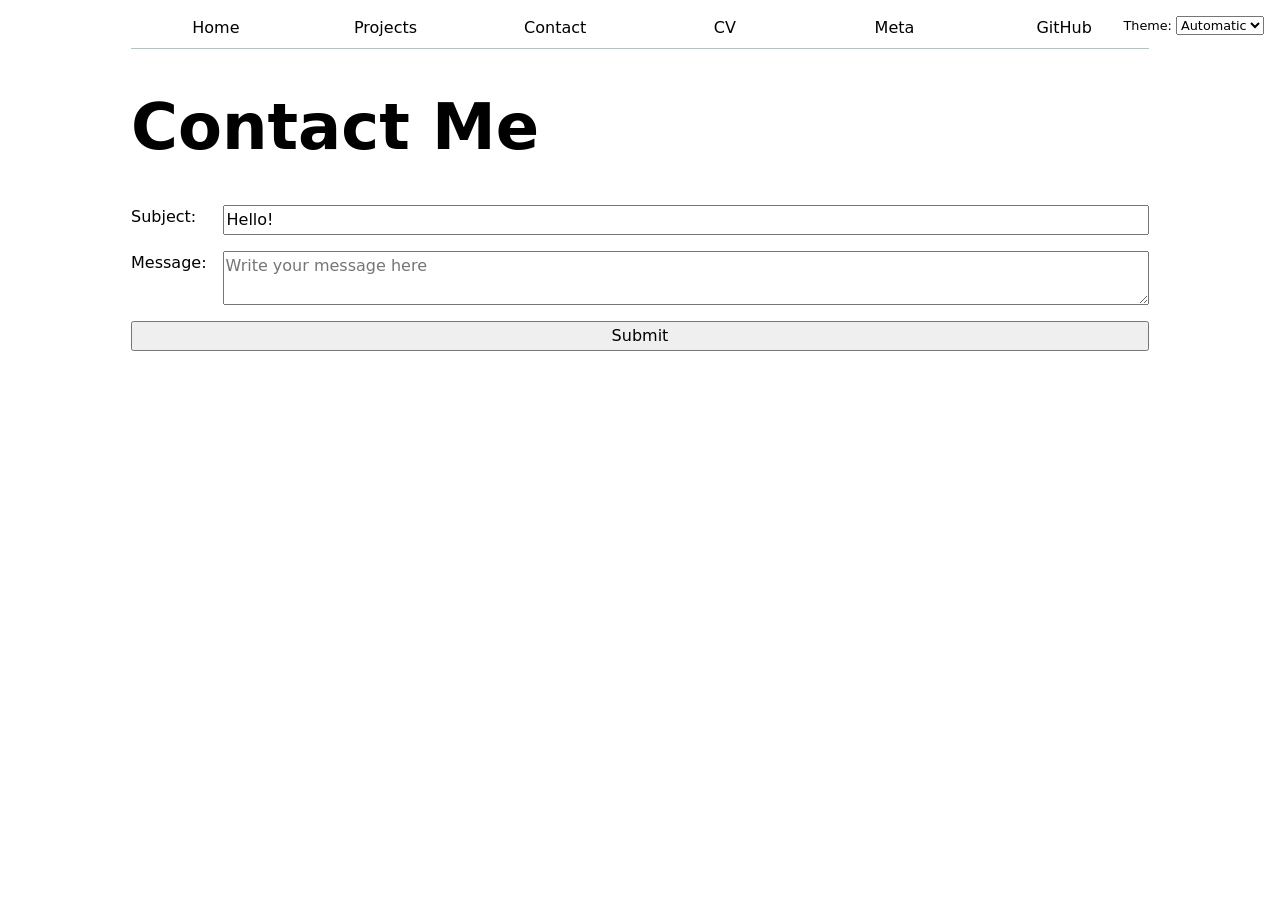
<file: contact/index.html>
<!DOCTYPE html>
<html lang="en">
<head>
    <meta charset="UTF-8">
    <meta name="viewport" content="width=device-width, initial-scale=1.0">
    <title>Contact | Calvin Chen: Personal site and portfolio</title>
    <link rel="stylesheet" href="../style.css">
    <script type="module" src="../global.js"></script>
</head>
<body>
<h1>Contact Me</h1>

    <form action="mailto:cac028@ucsd.edu" method="GET">
        <label>
            Subject: <input name="subject" value="Hello!">
        </label>

        <label>
            Message: <textarea name="body" placeholder="Write your message here"></textarea>
        </label>

        <button>Submit</button>
    </form>
</body>
</html>
</file>
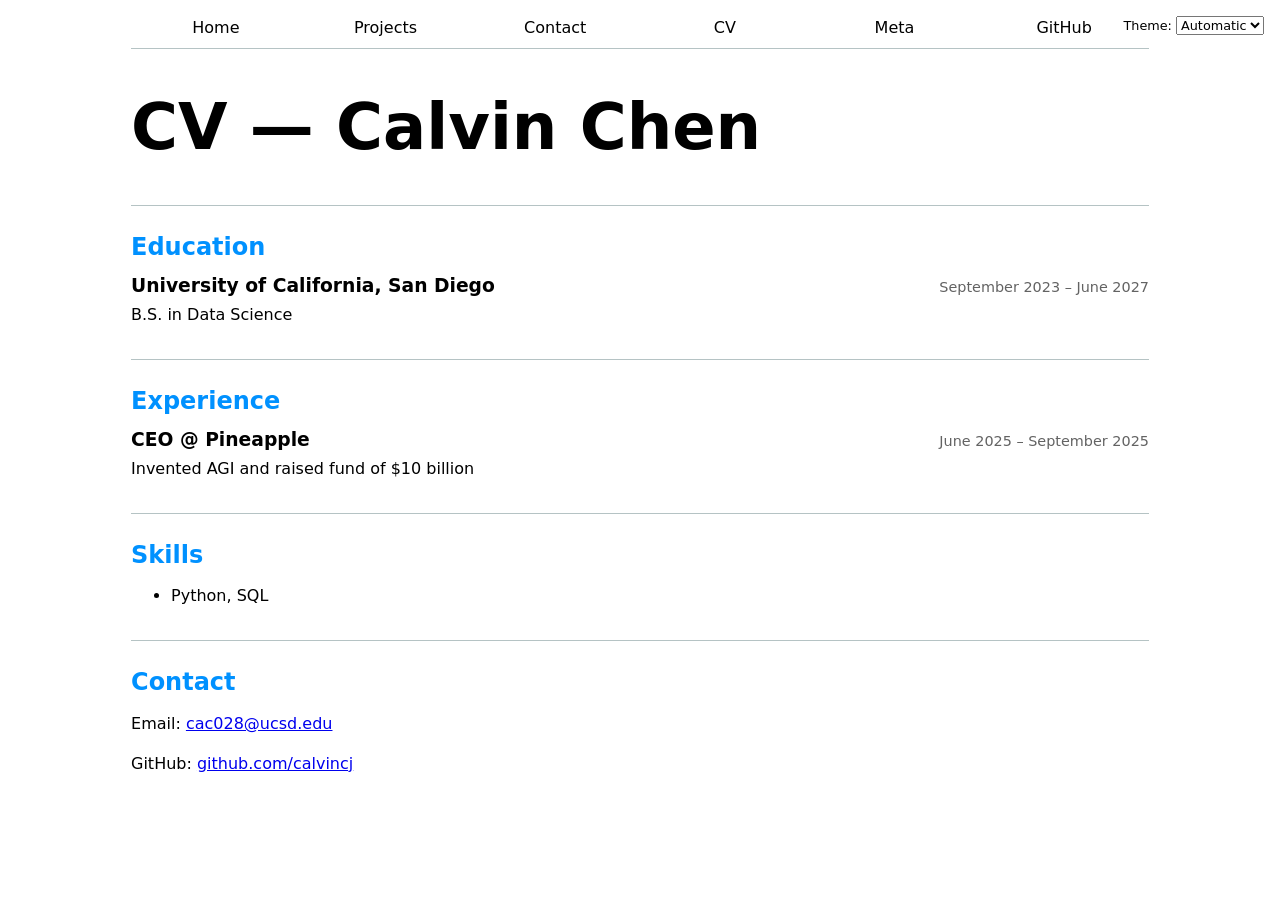
<file: cv/index.html>
<!DOCTYPE html>
<html lang="en">
<head>
    <meta charset="UTF-8">
    <meta name="viewport" content="width=device-width, initial-scale=1.0">
    <title>CV | Calvin Chen: Personal site and portfolio</title>
    <link rel="stylesheet" href="../style.css">
    <script type="module" src="../global.js"></script>
</head>
<body>
<h1>CV — Calvin Chen</h1>

    <section>
        <h2>Education</h2>
        <article>
            <header>
                <h3>University of California, San Diego</h3>
                <p><time datetime="2023-09">September 2023</time> – <time datetime="2027-06">June 2027</time></p>
            </header>
            <p>B.S. in Data Science</p>
        </article>
    </section>

    <section>
        <h2>Experience</h2>
        <article>
            <header>
                <h3>CEO @ Pineapple</h3>
                <p><time datetime="2025-06">June 2025</time> – <time datetime="2025-09">September 2025</time></p>
            </header>
            <p>Invented AGI and raised fund of $10 billion</p>
        </article>
    </section>

    <section>
        <h2>Skills</h2>
        <ul>
            <li>Python, SQL</li>
        </ul>
    </section>

    <section>
        <h2>Contact</h2>
        <p>Email: <a href="mailto:cac028@ucsd.edu">cac028@ucsd.edu</a></p>
        <p>GitHub: <a href="https://github.com/calvincj" target="_blank">github.com/calvincj</a></p>
    </section>
</body>
</html>
</file>
<file: style.css>
html {
  --color-accent: oklch(65% 50% 250);
  accent-color: var(--color-accent);
  color-scheme: light dark;
}

body {
  /* Set line height to 1.5 times the font size
	   and use the OS’s UI font as the website font
	 */
  font: 100%/1.5 system-ui;
  max-width: 100ch;
  margin-inline: auto;
}

input, textarea, button, select {
  font: inherit;
}

h1, h2, h3, h4, h5, h6 {
  line-height: 1.1;
  text-wrap: balance;
}

h1 {
  font-size: 400%;
}

.projects {
  display: grid;
  grid-template-columns: repeat(auto-fill, minmax(15em, 1fr));
  gap: 1em;
}

.projects article {
  display: grid;
  grid-template-rows: subgrid;
  grid-row: span 3;
  gap: 1em;
}

.projects article h2 {
  margin: 0;
}

.project-info {
  display: flex;
  flex-direction: column;
}

.project-year {
  font-family: Baskerville, serif;
  font-variant-numeric: oldstyle-nums;
  color: oklch(50% 0% 0);
  margin: 0;
}

/* Pie chart */
#projects-pie-plot {
  max-width: 20em;
  margin-block: 2em;
  overflow: visible;
}

#projects-pie-plot path {
  cursor: pointer;
  transition: 300ms;
}

#projects-pie-plot:has(path:hover) path:not(:hover) {
  opacity: 0.5;
}

.selected {
  --color: oklch(60% 45% 0) !important;
}

.selected:is(path) {
  fill: var(--color);
}

/* Legend */
.viz-container {
  display: flex;
  align-items: center;
  gap: 2em;
  flex-wrap: wrap;
}

.legend {
  display: grid;
  grid-template-columns: repeat(auto-fill, minmax(9em, 1fr));
  gap: 0.5em;
  flex: 1;
  list-style: none;
  padding: 0.75em;
  margin: 0;
  border: 1px solid oklch(80% 3% 200);
  border-radius: 0.5em;
}

.legend-item {
  display: flex;
  align-items: center;
  gap: 0.4em;
}

.swatch {
  display: inline-block;
  width: 1em;
  aspect-ratio: 1 / 1;
  background-color: var(--color);
  border-radius: 3px;
  flex-shrink: 0;
}

/* Search bar */
.searchBar {
  display: block;
  width: 100%;
  padding: 0.5em;
  margin-block: 1em;
  box-sizing: border-box;
  border: 1px solid oklch(80% 3% 200);
  border-radius: 0.3em;
}

form {
  display: grid;
  grid-template-columns: auto 1fr;
  gap: 1em;
}

form label {
  display: grid;
  grid-template-columns: subgrid;
  grid-column: 1 / -1;
}

form button {
  grid-column: 1 / -1;
}

/* GitHub profile stats */
#profile-stats dl {
  display: grid;
  grid-template-columns: repeat(4, 1fr);
  gap: 0.5em 1em;
  text-align: center;
  margin-block: 1em;
}

#profile-stats dt {
  grid-row: 1;
  font-size: 0.85em;
  color: oklch(50% 0% 0);
  text-transform: uppercase;
  letter-spacing: 0.05em;
}

#profile-stats dd {
  grid-row: 2;
  margin: 0;
  font-size: 1.5em;
  font-weight: bold;
  color: var(--color-accent);
}

/* CV page */
.cv section, body > section {
  margin-block: 2em;
  border-top: 1px solid oklch(50% 10% 200 / 40%);
  padding-top: 0.5em;
}

body > section > h2 {
  color: var(--color-accent);
  margin-bottom: 0.5em;
}

body > section article {
  margin-block: 1em;
}

body > section article header {
  display: flex;
  justify-content: space-between;
  align-items: baseline;
}

body > section article header h3 {
  margin: 0;
}

body > section article header p {
  margin: 0;
  color: oklch(50% 0% 0);
  font-size: 0.9em;
}

body > section article > p {
  margin-block: 0.25em 0;
}

nav {
  --border-color: oklch(50% 10% 200 / 40%);
  display: flex;
  margin-bottom: 1em;
  border-bottom: 1px solid var(--border-color);
}

nav a {
  flex: 1;
  text-decoration: none;
  color: inherit;
  text-align: center;
  padding: 0.5em;
}

nav a.current {
  border-bottom: 0.4em solid oklch(65% 3% 200);
  padding-bottom: 0.1em;
}

nav a:hover {
  border-bottom: 0.4em solid var(--color-accent);
  padding-bottom: 0.1em;
  background-color: color-mix(in oklch, var(--color-accent), canvas 85%);
}

label.color-scheme {
  position: absolute;
  top: 1rem;
  right: 1rem;
  font-size: 80%;
  font-family: inherit;
}

label.color-scheme select {
  font-family: inherit;
}

/* Meta page — summary stats */
.stats {
  display: grid;
  grid-template-columns: auto 1fr;
  gap: 0.25em 1em;
  margin-block: 1em;
}

.stats dt {
  color: oklch(50% 0% 0);
  font-size: 0.85em;
  text-transform: uppercase;
  letter-spacing: 0.05em;
}

.stats dd {
  margin: 0;
  font-weight: 600;
}

/* Scatterplot */
.gridlines line {
  stroke: oklch(80% 0% 0);
  stroke-opacity: 0.4;
}

.gridlines path {
  display: none;
}

circle {
  transition: 200ms;
  transform-origin: center;
  transform-box: fill-box;
}

circle:hover {
  transform: scale(1.5);
}

circle.selected {
  fill: #ff6b6b;
}

/* Tooltip */
dl.info {
  display: grid;
  grid-template-columns: auto 1fr;
  gap: 0.25em 1em;
  background: color-mix(in oklch, canvas 85%, transparent);
  backdrop-filter: blur(6px);
  box-shadow: 0 4px 16px oklch(0% 0% 0 / 15%);
  border-radius: 0.5em;
  padding: 0.75em 1em;
  transition-duration: 500ms;
  transition-property: opacity, visibility;
}

dl.info dt {
  color: oklch(50% 0% 0);
  font-size: 0.85em;
  text-transform: uppercase;
  letter-spacing: 0.05em;
}

dl.info dd {
  margin: 0;
}

dl.info[hidden]:not(:hover, :focus-within) {
  opacity: 0;
  visibility: hidden;
}

.tooltip {
  position: fixed;
  top: 1em;
  left: 1em;
  z-index: 100;
}

/* Brush selection */
@keyframes marching-ants {
  to { stroke-dashoffset: -8; }
}

.selection {
  fill-opacity: 0.1;
  stroke: black;
  stroke-opacity: 0.7;
  stroke-dasharray: 5 3;
  animation: marching-ants 2s linear infinite;
}
</file>
